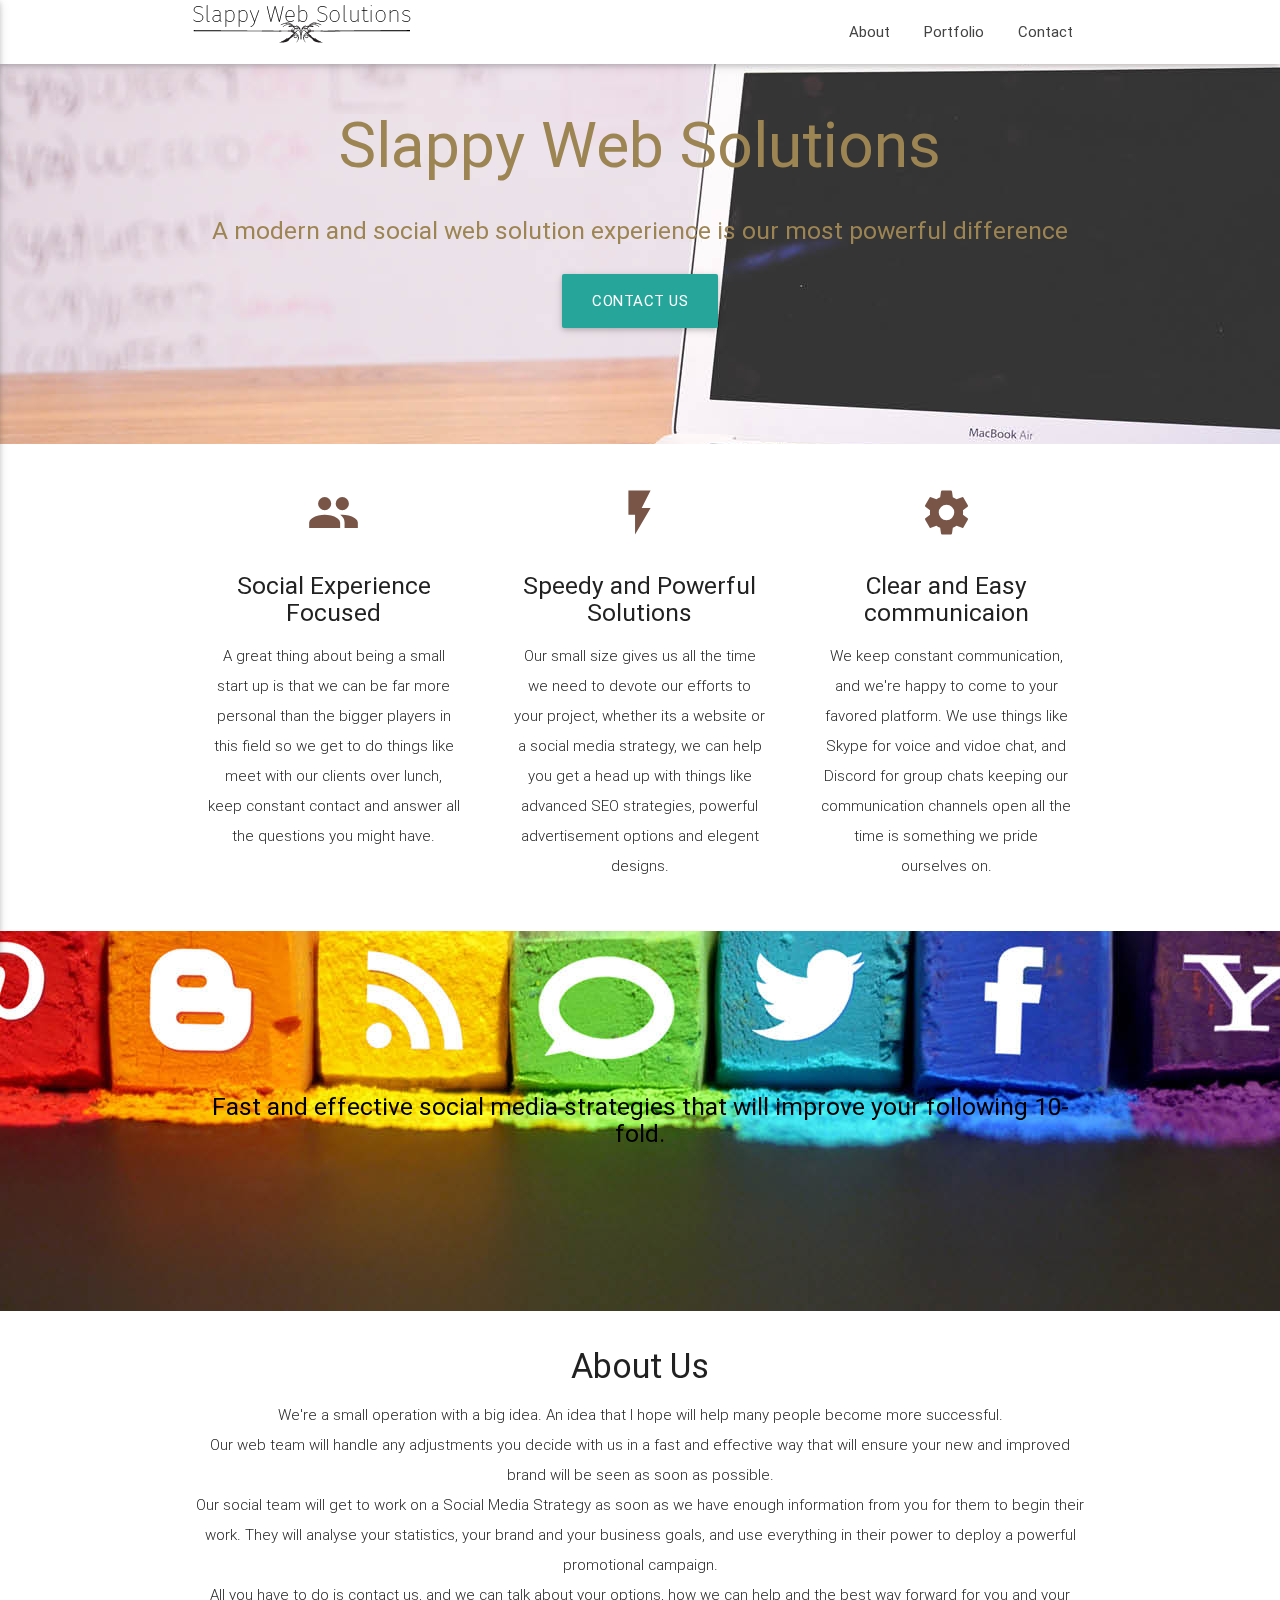
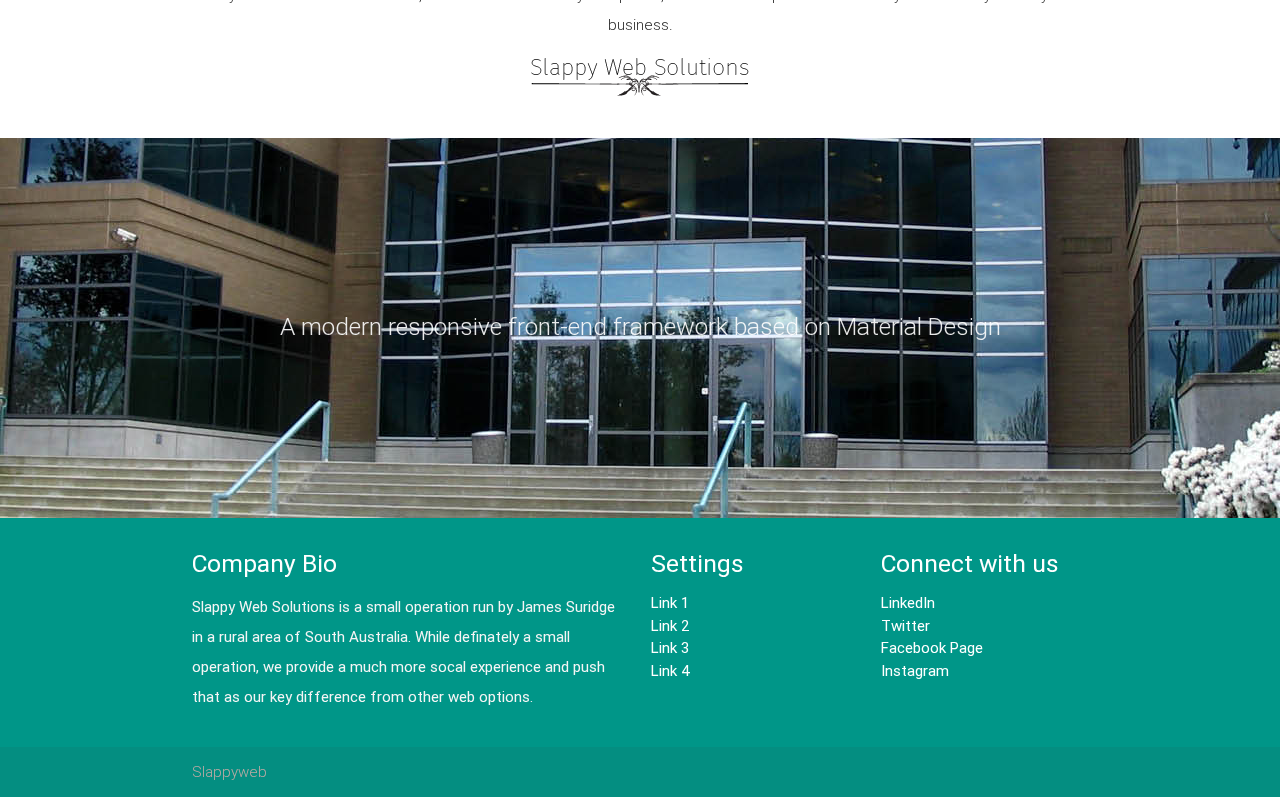
<file: index.html>
<!DOCTYPE html>
<html lang="en">
<head>
  <meta http-equiv="Content-Type" content="text/html; charset=UTF-8"/>
  <meta name="viewport" content="width=device-width, initial-scale=1, maximum-scale=1.0, user-scalable=no"/>
  <title>Slappy Web Solutions</title>
  <link href="https://fonts.googleapis.com/icon?family=Material+Icons" rel="stylesheet">
  <link href="css/materialize.css" type="text/css" rel="stylesheet" media="screen,projection"/>
  <link href="css/style.css" type="text/css" rel="stylesheet" media="screen,projection"/>
</head>
<body>
  <nav class="white" role="navigation">
    <div class="nav-wrapper container">
      <a id="logo-container" href="index.html" class="brand-logo"><img src="images/slappyweblogo.png"></a>
      <ul class="right hide-on-med-and-down">
        <li><a href="about.html">About</a>
            <a href="portfolio.html">Portfolio</a>
            <a href="contact.html">Contact</a></li>
      </ul>

      <ul id="nav-mobile" class="side-nav">
        <li><a href="about.html">About</a>
            <a href="portfolio.html">Portfolio</a>
            <a href="contact.html">Contact</a></li>
      </ul>
      <a href="#" data-activates="nav-mobile" class="button-collapse"><i class="material-icons">menu</i></a>
    </div>
  </nav>

  <div id="index-banner" class="parallax-container">
    <div class="section no-pad-bot">
      <div class="container">
        <br><br>
        <h1 class="header center gold text-lighten-2">Slappy Web Solutions</h1>
        <div class="row center">
          <h5 class="header col s12 gold">A modern and social web solution experience is our most powerful difference</h5>
        </div>
        <div class="row center">
          <a href="contact.html" id="download-button" class="btn-large waves-effect waves-light teal lighten-1">Contact Us</a>
        </div>
        <br><br>

      </div>
    </div>
    <div class="parallax"><img src="images/background1.jpg" alt="Unsplashed background img 1"></div>
  </div>


  <div class="container">
    <div class="section">

      <!--   Icon Section   -->
      <div class="row">
        <div class="col s12 m4">
          <div class="icon-block">
            <h2 class="center brown-text"><i class="material-icons">group</i></h2>
            <h5 class="center">Social Experience Focused</h5>

            <p class="center-align light">A great thing about being a small start up is that we can be far more personal
              than the bigger players in this field so we get to do things like meet with our clients over lunch,
              keep constant contact and answer all the questions you might have.</p>
          </div>
        </div>

        <div class="col s12 m4">
          <div class="icon-block">
            <h2 class="center brown-text"><i class="material-icons">flash_on</i></h2>
            <h5 class="center">Speedy and Powerful Solutions</h5>

            <p class="center-align light">Our small size gives us all the time we need to devote our efforts to your
              project, whether its a website or a social media strategy, we can help you get a head up
              with things like advanced SEO strategies, powerful advertisement options and elegent designs.</p>
          </div>
        </div>

        <div class="col s12 m4">
          <div class="icon-block">
            <h2 class="center brown-text"><i class="material-icons">settings</i></h2>
            <h5 class="center">Clear and Easy communicaion</h5>

            <p class="center-align light">We keep constant communication, and we're happy to come to your favored platform.
              We use things like Skype for voice and vidoe chat, and Discord for group chats
              keeping our communication channels open all the time is something we pride ourselves on.</p>
          </div>
        </div>
      </div>

    </div>
  </div>


  <div class="parallax-container valign-wrapper">
    <div class="section no-pad-bot">
      <div class="container">
        <div class="row center">
          <h5 class="header col s12 dark">Fast and effective social media strategies that will improve your following 10-fold.</h5>
        </div>
      </div>
    </div>
    <div class="parallax"><img src="images/background2.jpg" alt="Unsplashed background img 2"></div>
  </div>

  <div class="container">
    <div class="section">

      <div class="row">
        <div class="col s12 center">
          <h3><i class="mdi-content-send brown-text"></i></h3>
          <h4>About Us</h4>
          <p class="center-align light">We're a small operation with a big idea. An idea that I hope will help many people become more successful.<br>
            Our web team will handle any adjustments you decide with us in a fast and effective way that will ensure your new and improved brand will 
            be seen as soon as possible.<br>
            Our social team will get to work on a Social Media Strategy as soon as we have enough information from you for them to begin their work. They 
            will analyse your statistics, your brand and your business goals, and use everything in their power to deploy a powerful promotional campaign.<br>
            All you have to do is contact us, and we can talk about your options, how we can help and the best way forward for you and your business.</p>
            <img src="images/slappyweblogo.png">
        </div>
      </div>

    </div>
  </div>


  <div class="parallax-container valign-wrapper">
    <div class="section no-pad-bot">
      <div class="container">
        <div class="row center">
          <h5 class="header col s12 light">A modern responsive front-end framework based on Material Design</h5>
        </div>
      </div>
    </div>
    <div class="parallax"><img src="images/background3.jpg" alt="Unsplashed background img 3"></div>
  </div>

  <footer class="page-footer teal">
    <div class="container">
      <div class="row">
        <div class="col l6 s12">
          <h5 class="white-text">Company Bio</h5>
          <p class="grey-text text-lighten-4">Slappy Web Solutions is a small operation run by James Suridge in a rural area of South Australia.
            While definately a small operation, we provide a much more socal experience and push that as our key difference from other web options.</p>


        </div>
        <div class="col l3 s12">
          <h5 class="white-text">Settings</h5>
          <ul>
            <li><a class="white-text" href="#!">Link 1</a></li>
            <li><a class="white-text" href="#!">Link 2</a></li>
            <li><a class="white-text" href="#!">Link 3</a></li>
            <li><a class="white-text" href="#!">Link 4</a></li>
          </ul>
        </div>
        <div class="col l3 s12">
          <h5 class="white-text">Connect with us</h5>
          <ul>
            <li><a class="white-text" href="https://www.linkedin.com/in/james-suridge-8b8832b7?trk=nav_responsive_tab_profile_pic/">LinkedIn</a></li>
            <li><a class="white-text" href="https://twitter.com/SlappyWebDev/">Twitter</a></li>
            <li><a class="white-text" href="https://www.facebook.com/slappyweb/">Facebook Page</a></li>
            <li><a class="white-text" href="https://www.instagram.com/slappyweb/">Instagram</a></li>
          </ul>
        </div>
      </div>
    </div>
    <div class="footer-copyright">
      <div class="container">
      <a class="brown-text text-lighten-3" href="contact.html">Slappyweb</a>
      </div>
    </div>
  </footer>


  <!--  Scripts-->
  <script src="https://code.jquery.com/jquery-2.1.1.min.js"></script>
  <script src="js/materialize.js"></script>
  <script src="js/init.js"></script>

  </body>
</html>
</file>
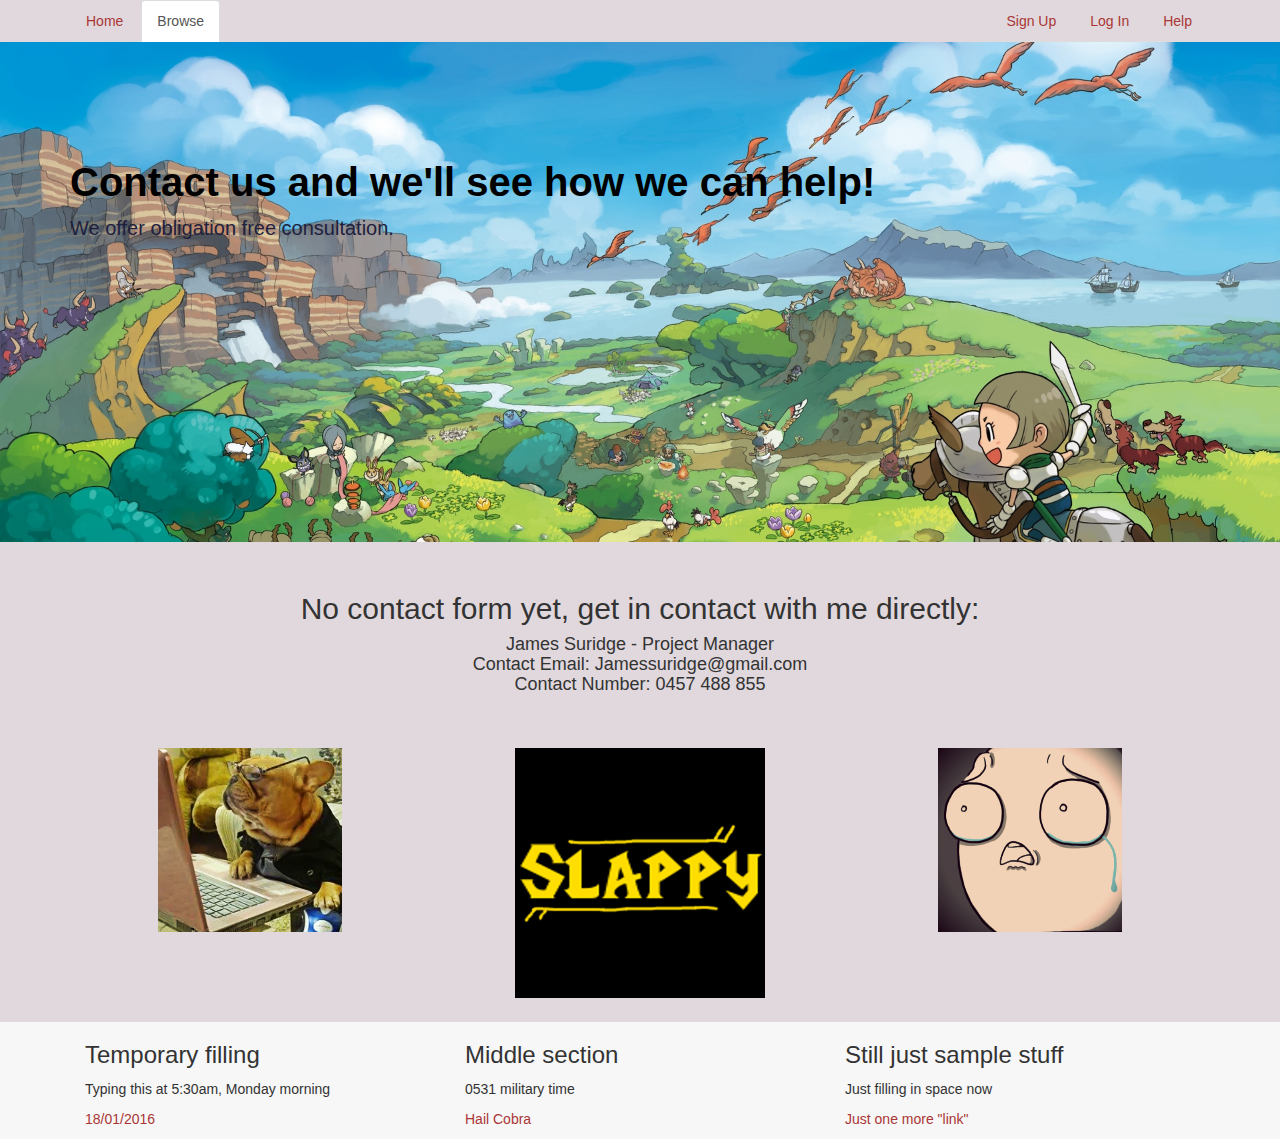
<file: contact.html>
<!DOCTYPE html>
<html>
<head>
	<link rel="stylesheet" href="http://maxcdn.bootstrapcdn.com/bootstrap/3.3.5/css/bootstrap.min.css">
	<link rel="stylesheet" type="text/css" href="css/booty.css">
</head>


<body>
	<div class="container">
		<ul class="nav nav-tabs pull-left">
			<li><a href=index.html>Home</a></li>
			<li class="active"><a href="#">Browse</a></li>
		</ul>

		<ul class="nav nav-tabs pull-right">
			<li><a href="#">Sign Up</a></li>
			<li><a href="#">Log In</a></li>
			<li><a href="#">Help</a></li>
		</ul>
	</div>

	<div class="jumbotron">
		<div class="container">
			<h1>Contact us and we'll see how we can help!</h1>
			<p>We offer obligation free consultation.</p>
		</div>
	</div>

	<div class="middle-section">
		<div class="container">
            <div class="centertext">
			<h2>No contact form yet, get in contact with me directly:</h2>
            </div>
            <div class="pcenter">
                <h4>James Suridge - Project Manager<br>Contact Email: Jamessuridge@gmail.com<br>Contact Number: 0457 488 855</h4>
            </div>
            
            <br>
            <br>
                
            <div class="row">
				<div class="col-md-4">
					<div class="thumbnail">
						<img src="images/nerdpug.jpg">
					</div>

					<!--<div class="thumbnail">
						<img src="#">
					</div>-->
				</div>

				<div class="col-md-4">
					<div class="thumbnail">
						<img src="images/slappy.jpg">
					</div>

					<!--<div class="thumbnail">
						<img src="#">
					</div>-->
				</div>

				<div class="col-md-4">
					<div class="thumbnail">
						<img src="images/ohface.jpg">
					</div>
				</div>
			</div>
		</div>
	</div>





	<div class="footer">
		<div class="container">
			<div class="col-md-4">
				<h3>Temporary filling</h3>
				<p>Typing this at 5:30am, Monday morning</p>
				<p><a href="#">18/01/2016</a></p>
			</div>

			<div class="col-md-4">
				<h3>Middle section</h3>
				<p>0531 military time</p>
				<p><a href="#">Hail Cobra</a></p>
			</div>

			<div class="col-md-4">
				<h3>Still just sample stuff</h3>
				<p>Just filling in space now</p>
				<p><a href="#">Just one more "link"</a></p>
			</div>
		</div>
	</div>
</div>
</div>
</body>
</html>
</file>
<file: css/style.css>
nav ul a,
nav .brand-logo {
  color: #444;
}

p {
  line-height: 2rem;
}

.button-collapse {
  color: #26a69a;
}

.parallax-container {
  min-height: 380px;
  line-height: 0;
  height: auto;
  color: rgba(255,255,255,.9);
}
  .parallax-container .section {
    width: 100%;
  }

@media only screen and (max-width : 992px) {
  .parallax-container .section {
    position: absolute;
    top: 40%;
  }
  #index-banner .section {
    top: 10%;
  }
}

@media only screen and (max-width : 600px) {
  #index-banner .section {
    top: 0;
  }
}

.icon-block {
  padding: 0 15px;
}
.icon-block .material-icons {
  font-size: inherit;
}

footer.page-footer {
  margin: 0;
}

.dark {
    color: black;
}

.gold {
    color: rgb(157, 132, 83);
    
}

.incomplete {
    text-align: center;
}
</file>
<file: css/booty.css>
body {
  background-color: #E0D8DC;
}

.nav :hover {
  color: rgb(169, 90, 193);
}

a:link {
  color: #aa3636;
}

.jumbotron a:visited {
  color: white;
}
a:hover {
  color: green;
}

a:active {
  color: hotpink;
}

.nav li {
  display: inline;
}

.jumbotron {
	background-image: url(../images/Fantasy%20Life.jpg);
	border-radius: 0px;
	height: 500px;
	width: 100%;
	background-size: cover;
	overflow: hidden;
}

.jumbotron .container {
	position: relative;
	top: 50px;
}

.jumbotron .container h1 {
	color: rgb(0, 0, 0);
	font-size: 40px;
	font-family: "Droid Sans Mono", sans-serif;
	font-weight: bold;
}

.jumbotron .container p {
	color: rgb(32, 33, 62);
	font-size: 20px;
}

.jumbotron a {
  font-size: 30px;
}

.middle-section .container p{
 padding-left: 15%;
}

.thumbnail {
  border: 50px !important;
  box-shadow: 0px !important;
  background-color: #E0D8DC;
}

.footer {  
  background-color: #f7f7f7;
  position: absolute;
  left: 0%;
  right: 0%;
  width: 100%;
}

.mlg {
    background-image: url("slappy bg.png");
    background-size:auto;
    width:2000px;
    height:1600px;
}

.centertext {
    text-align: center;
}

.pcenter {
    text-align: center;
}
</file>
